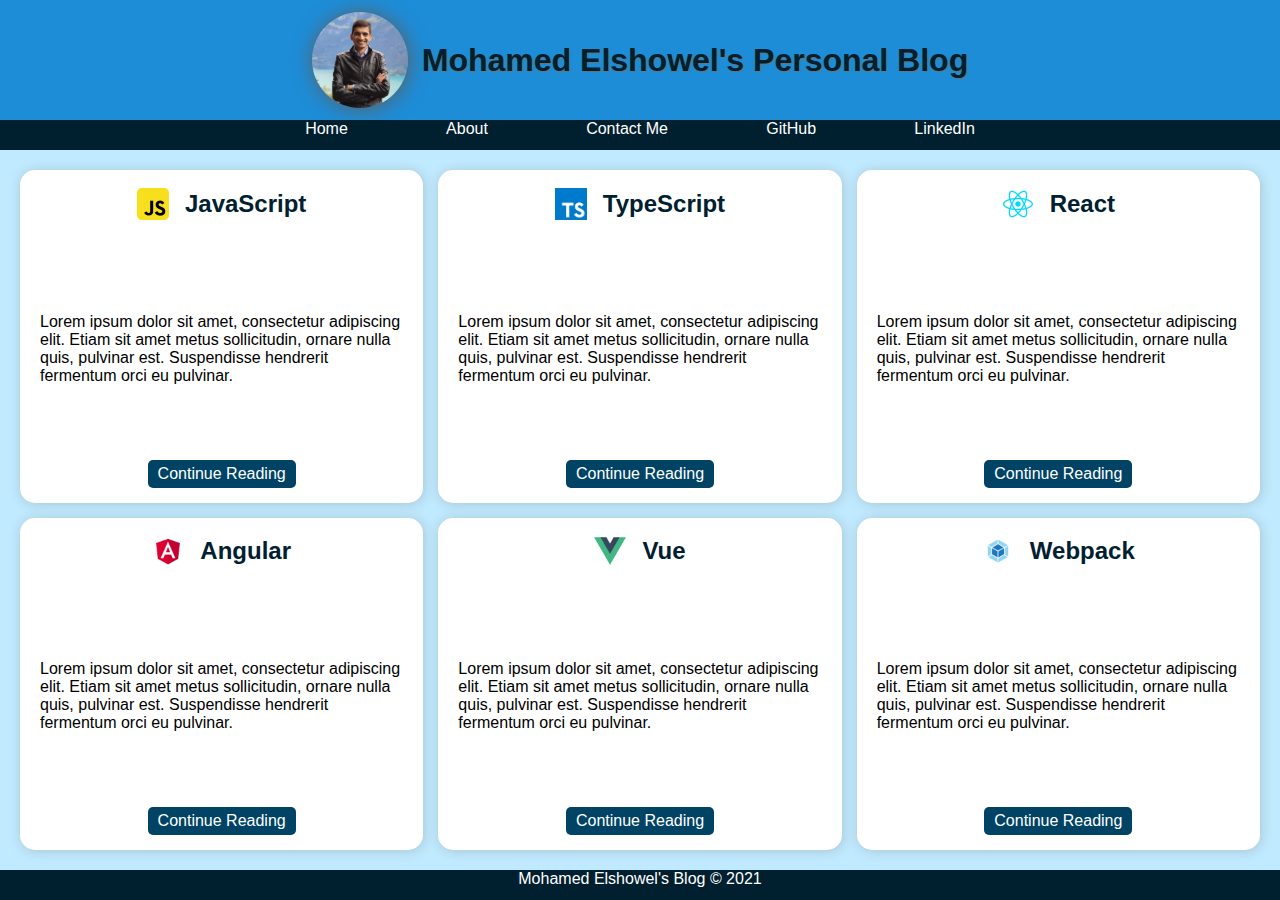
<file: index.html>
<!DOCTYPE html>
<html lang="en">

<head>
    <meta charset="UTF-8" />
    <meta http-equiv="X-UA-Compatible" content="IE=edge" />
    <meta name="viewport" content="width=device-width, initial-scale=1.0" />
    <title>Personal Blog</title>
    <link rel="stylesheet" href="css/home.css" />
</head>

<body>
    <div class="container">
        <header>
            <img class="blog-logo" src="images/personal-photo.jpg" alt="Mohamed Elshowel's Personal Photo" />
            <h1 class="blog-title">Mohamed Elshowel's Personal Blog</h1>
        </header>

        <nav>
            <a class="nav-links" href="index.html">Home</a>
            <a class="nav-links" href="#">About</a>
            <a class="nav-links" href="#">Contact Me</a>
            <a class="nav-links" href="http://github.com/MohamedElshowel" target="_blank">GitHub</a>
            <a class="nav-links" href="http://linkedin.com/in/MohamedElshowel" target="_blank">LinkedIn</a>
        </nav>

        <main>
            <div class="card">
                <a class="card__header" href="blog-post.html">
                    <img class="card__icon" src="images/js-icon.png" alt="JavaScript Icon" />
                    <h2>JavaScript</h2>
                </a>
                <p class="card__description">
                    Lorem ipsum dolor sit amet, consectetur adipiscing elit. Etiam sit
                    amet metus sollicitudin, ornare nulla quis, pulvinar est.
                    Suspendisse hendrerit fermentum orci eu pulvinar.
                </p>
                <a class="card__link" href="blog-post.html">Continue Reading</a>
            </div>
            <div class="card">
                <a class="card__header" href="blog-post.html">
                    <img class="card__icon" src="images/typescript-icon.png" alt="TypeScript Icon" />
                    <h2>TypeScript</h2>
                </a>
                <p class="card__description">
                    Lorem ipsum dolor sit amet, consectetur adipiscing elit. Etiam sit
                    amet metus sollicitudin, ornare nulla quis, pulvinar est.
                    Suspendisse hendrerit fermentum orci eu pulvinar.
                </p>
                <a class="card__link" href="blog-post.html">Continue Reading</a>
            </div>
            <div class="card">
                <a class="card__header" href="blog-post.html">
                    <img class="card__icon" src="images/react-icon.png" alt="React Icon" />
                    <h2>React</h2>
                </a>
                <p class="card__description">
                    Lorem ipsum dolor sit amet, consectetur adipiscing elit. Etiam sit
                    amet metus sollicitudin, ornare nulla quis, pulvinar est.
                    Suspendisse hendrerit fermentum orci eu pulvinar.
                </p>
                <a class="card__link" href="blog-post.html">Continue Reading</a>
            </div>
            <div class="card">
                <a class="card__header" href="blog-post.html">
                    <img class="card__icon" src="images/angular-icon.png" alt="Angular Icon" />
                    <h2>Angular</h2>
                </a>
                <p class="card__description">
                    Lorem ipsum dolor sit amet, consectetur adipiscing elit. Etiam sit
                    amet metus sollicitudin, ornare nulla quis, pulvinar est.
                    Suspendisse hendrerit fermentum orci eu pulvinar.
                </p>
                <a class="card__link" href="blog-post.html">Continue Reading</a>
            </div>
            <div class="card">
                <a class="card__header" href="blog-post.html">
                    <img class="card__icon" src="images/vue-icon.png" alt="Vue Icon" />
                    <h2>Vue</h2>
                </a>
                <p class="card__description">
                    Lorem ipsum dolor sit amet, consectetur adipiscing elit. Etiam sit
                    amet metus sollicitudin, ornare nulla quis, pulvinar est.
                    Suspendisse hendrerit fermentum orci eu pulvinar.
                </p>
                <a class="card__link" href="blog-post.html">Continue Reading</a>
            </div>
            <div class="card">
                <a class="card__header" href="blog-post.html">
                    <img class="card__icon" src="images/webpack-icon.png" alt="Webpack Icon" />
                    <h2>Webpack</h2>
                </a>
                <p class="card__description">
                    Lorem ipsum dolor sit amet, consectetur adipiscing elit. Etiam sit
                    amet metus sollicitudin, ornare nulla quis, pulvinar est.
                    Suspendisse hendrerit fermentum orci eu pulvinar.
                </p>
                <a class="card__link" href="blog-post.html">Continue Reading</a>
            </div>
        </main>

        <footer>Mohamed Elshowel's Blog © 2021</footer>
    </div>
</body>

</html>
</file>
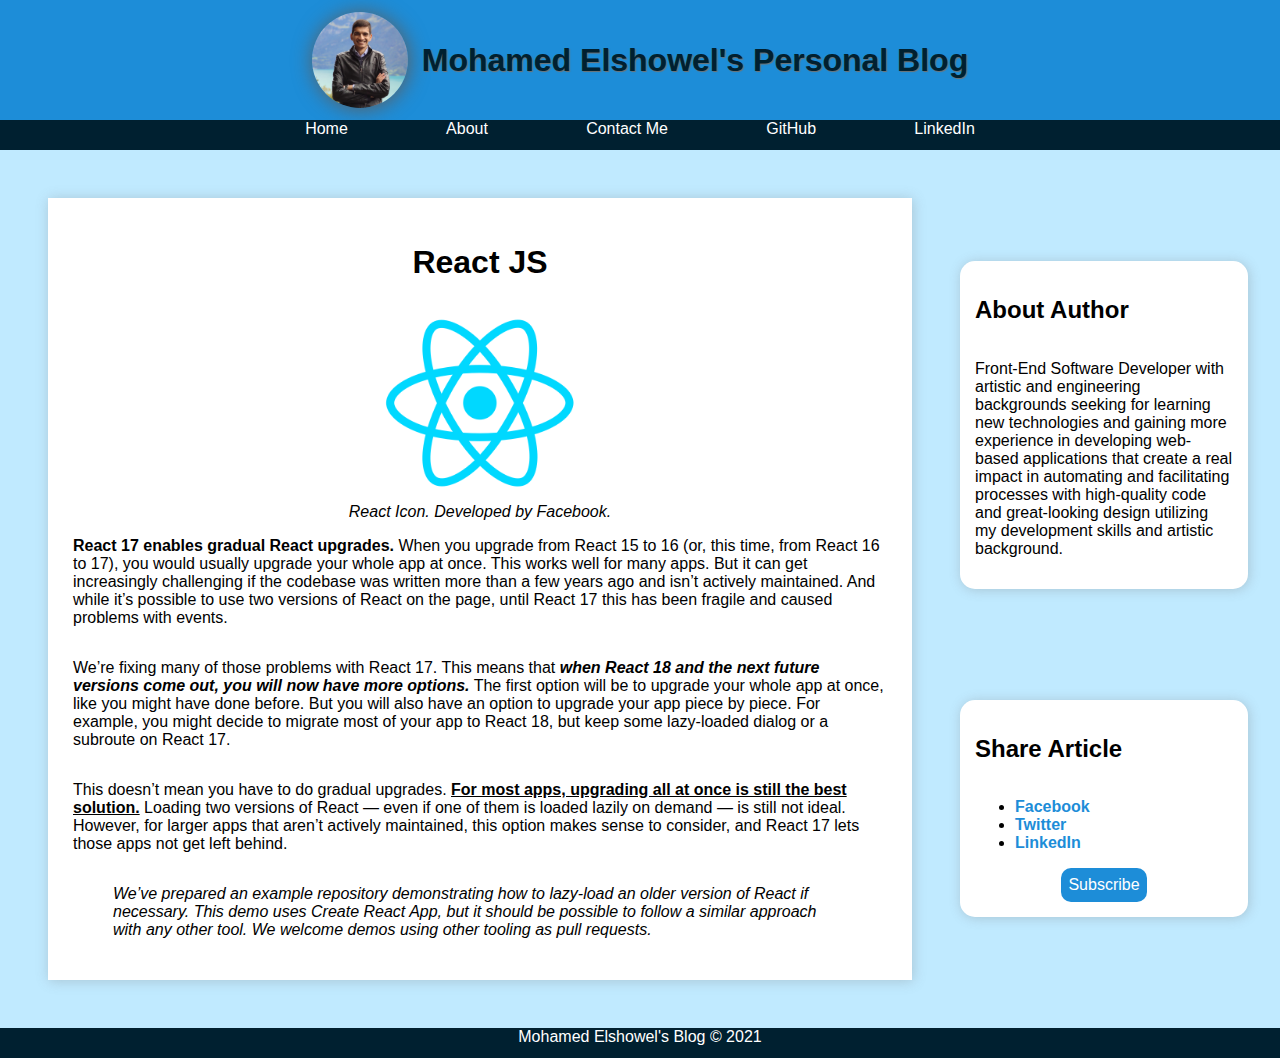
<file: blog-post.html>
<!DOCTYPE html>
<html lang="en">

<head>
    <meta charset="UTF-8" />
    <meta http-equiv="X-UA-Compatible" content="IE=edge" />
    <meta name="viewport" content="width=device-width, initial-scale=1.0" />
    <title>Blog Post 1</title>
    <link rel="stylesheet" href="css/blog-post.css" />
</head>

<body>
    <div class="container">
        <header>
            <img class="blog-logo" src="images/personal-photo.jpg" alt="Mohamed Elshowel's Personal Photo" />
            <h1 class="blog-title">Mohamed Elshowel's Personal Blog</h1>
        </header>

        <nav>
            <a class="nav-links" href="index.html">Home</a>
            <a class="nav-links" href="#">About</a>
            <a class="nav-links" href="#">Contact Me</a>
            <a class="nav-links" href="http://github.com/MohamedElshowel" target="_blank">GitHub</a>
            <a class="nav-links" href="http://linkedin.com/in/MohamedElshowel" target="_blank">LinkedIn</a>
        </nav>

        <main>
            <article>
                <h1>React JS</h1>
                <img class="article__image" src="images/react-icon.png" alt="React Icon" />
                <figcaption><em>React Icon. Developed by Facebook.</em></figcaption>
                <p>
                    <b>React 17 enables gradual React upgrades.</b> When you upgrade from React 15 to 16 (or, this time,
                    from
                    React 16 to 17), you would usually upgrade your whole app at once. This works well for many apps.
                    But it can get increasingly challenging if the codebase was written more than a few years ago and
                    isn’t actively maintained. And while it’s possible to use two versions of React on the page, until
                    React 17 this has been fragile and caused problems with events.
                </p>

                <p>
                    We’re fixing many of those problems with React 17. This means that <b><em>when React 18 and the next
                            future
                            versions come out, you will now have more options.</em></b> The first option will be to
                    upgrade your whole
                    app at once, like you might have done before. But you will also have an option to upgrade your app
                    piece by piece. For example, you might decide to migrate most of your app to React 18, but keep some
                    lazy-loaded dialog or a subroute on React 17.
                </p>

                <p>
                    This doesn’t mean you have to do gradual upgrades. <u><b>For most apps, upgrading all at once is
                            still the
                            best solution.</b></u> Loading two versions of React — even if one of them is loaded lazily
                    on demand — is
                    still not ideal. However, for larger apps that aren’t actively maintained, this option makes sense
                    to consider, and React 17 lets those apps not get left behind.
                </p>

                <blockquote>
                    <em>
                        We’ve prepared an example repository demonstrating how to lazy-load an older version of React if
                        necessary. This demo uses Create React App, but it should be possible to follow a similar
                        approach
                        with any other tool. We welcome demos using other tooling as pull requests.
                    </em>
                </blockquote>
            </article>
            <aside>
                <section class="article__author">
                    <h2>About Author</h2>
                    <p>Front-End Software Developer with artistic and engineering backgrounds seeking for learning new
                        technologies and gaining more experience in developing web-based applications that create a real
                        impact in automating and facilitating processes with high-quality code and great-looking design
                        utilizing my development skills and artistic background.
                    </p>
                </section>
                <section class="article__social-media-sharing">
                    <h2>Share Article</h2>
                    <ul>
                        <li><a class="article__share-link" href="#">Facebook</a></li>
                        <li><a class="article__share-link" href="#">Twitter</a></li>
                        <li><a class="article__share-link" href="#">LinkedIn</a></li>
                    </ul>
                    <button id="subscribe-btn">Subscribe</button>
                </section>
            </aside>
        </main>

        <footer>Mohamed Elshowel's Blog © 2021</footer>
    </div>
</body>

</html>
</file>
<file: css/home.css>
@import url(./header.css);
@import url(./nav-bar.css);
@import url(./card.css);
@import url(./footer.css);
body {
  margin: 0;
  padding: 0;
  font-family: "Segoe UI", Tahoma, Geneva, Verdana, sans-serif;
}

.container {
  display: grid;
  grid-template-rows: 120px 30px 1fr 30px;
  grid-template-columns: 100vw;
  height: 100vh;
}

main {
  background-color: #70cfff70;
  display: grid;
  padding: 20px;
  gap: 15px;
  grid-template-columns: repeat(3, 1fr);
  grid-template-rows: repeat(2, 1fr);
  justify-content: space-around;
}

@media (max-width: 700px) {
  main {
    grid-template-columns: 0.8fr;
  }
  .blog-title {
    font-size: 1.5em;
  }
  .blog-logo {
    margin-left: 14px;
  }
  nav {
    padding: 0;
  }
  .post-card__link {
    margin-bottom: 0.5em;
  }
}

@media (min-width: 701px) and (max-width: 1024px) {
  main {
    grid-template-columns: repeat(2, 1fr);
  }
  .blog-title {
    font-size: 1.5em;
  }
  .blog-logo {
    margin-left: 14px;
  }
  nav {
    padding: 0;
  }
  .post-card__link {
    margin-bottom: 1em;
  }
}
</file>
<file: css/blog-post.css>
@import url(./header.css);
@import url(./nav-bar.css);
@import url(./footer.css);
body {
  margin: 0;
  padding: 0;
  font-family: "Segoe UI", Tahoma, Geneva, Verdana, sans-serif;
}

.container {
  display: grid;
  grid-template-rows: 120px 30px 1fr 30px;
}

main {
  background-color: #70cfff70;
  display: grid;
  justify-items: center;
  grid-template-columns: 3fr 1fr;
}

article {
  margin: 5%;
  background-color: #ffffff;
  box-shadow: 1px 1px 12px 0px #72727250;
  padding: 25px;
  display: flex;
  flex-direction: column;
  align-items: center;
}

.article__image {
  width: 200px;
  height: 200px;
}

aside {
  display: flex;
  flex-direction: column;
  justify-content: space-evenly;
}

section {
  background-color: #ffffff;
  border-radius: 15px;
  padding: 15px;
  display: flex;
  flex-direction: column;
  box-shadow: 1px 1px 12px 0px #72727250;
  margin-right: 10%;
}

.article__share-link {
  text-decoration: none;
  color: #1d8dd8;
  font-weight: bold;
}

#subscribe-btn {
  all: unset;
  margin: auto;
  cursor: pointer;
  background-color: #1d8dd8;
  color: #ffffff;
  padding: 3%;
  border-radius: 10px;
}

@media screen and (max-width: 700px) {
  .container {
    grid-template-columns: 100vw;
  }
  nav {
    padding: 0;
  }
  main {
    grid-template-columns: 1fr;
  }
  .blog-title {
    font-size: 1.5em;
  }
  .blog-logo {
    margin-left: 14px;
  }
  section {
    margin: 5%;
  }
}

@media (min-width: 701px) and (max-width: 1024px) {
  .container {
    grid-template-columns: 100vw;
  }
  nav {
    padding: 0;
  }
  main {
    grid-template-columns: 1fr;
  }
  aside {
    flex-direction: row;
    width: 90%;
  }
  section {
    flex: 1;
    margin: 0 10px 5%;
  }
  .article__author {
    flex: 3;
  }
}
</file>
